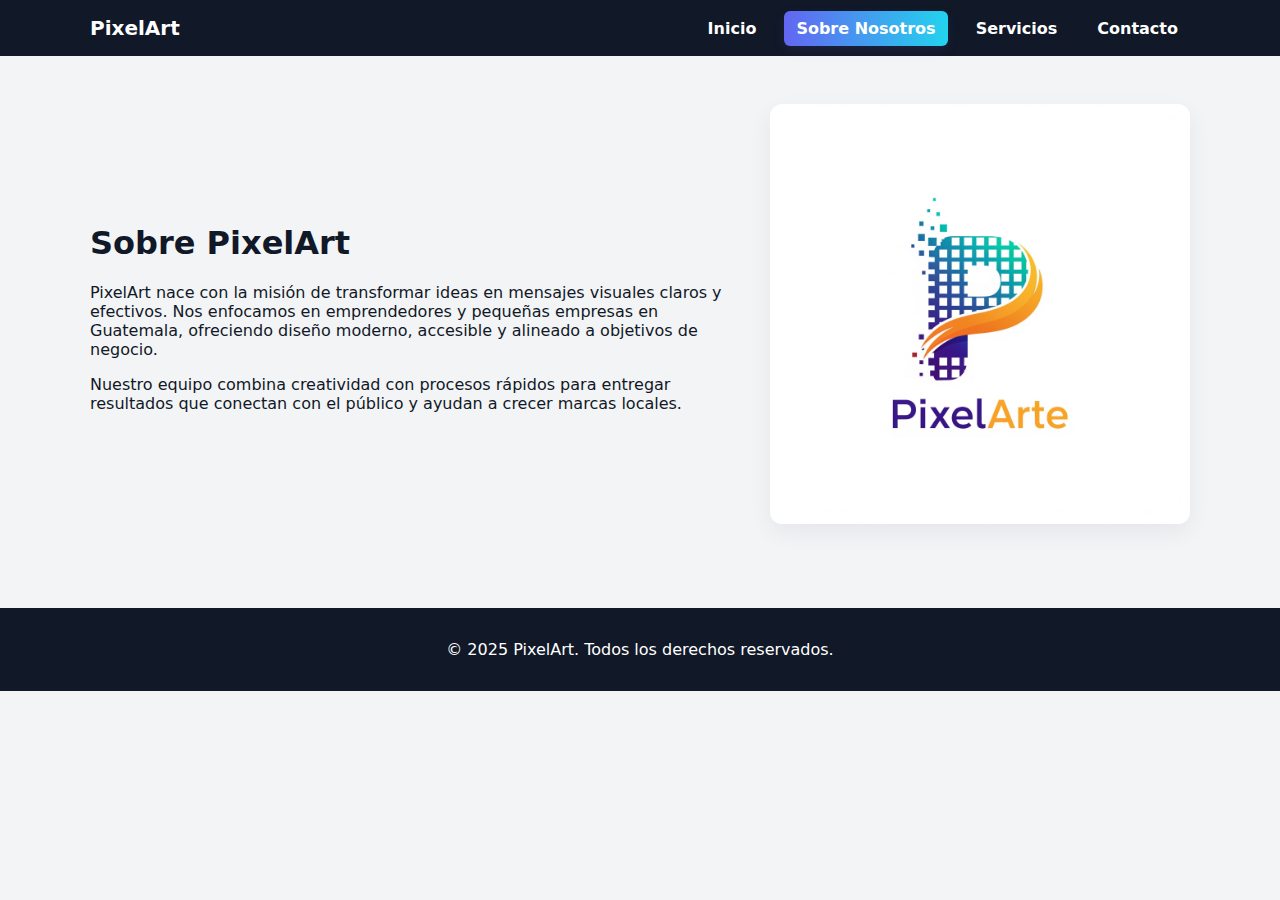
<file: about.html>
<!DOCTYPE html>
<html lang="es">
<head>
  <meta charset="utf-8" />
  <meta name="viewport" content="width=device-width,initial-scale=1" />
  <title>PixelArt - Sobre Nosotros</title>
  <link rel="stylesheet" href="styles.css" />
</head>
<body>
  <header class="site-header">
    <div class="container header-inner">
      <div class="logo">PixelArt</div>
      <nav>
        <ul class="nav-list">
          <li><a href="index.html">Inicio</a></li>
          <li><a href="about.html" class="active">Sobre Nosotros</a></li>
          <li><a href="services.html">Servicios</a></li>
          <li><a href="contact.html">Contacto</a></li>
        </ul>
      </nav>
    </div>
  </header>

  <main>
    <section class="about container">
      <div class="about-grid">
        <div class="about-text">
          <h1>Sobre PixelArt</h1>
          <p>PixelArt nace con la misión de transformar ideas en mensajes visuales claros y efectivos.
             Nos enfocamos en emprendedores y pequeñas empresas en Guatemala, ofreciendo diseño moderno,
             accesible y alineado a objetivos de negocio.</p>
          <p>Nuestro equipo combina creatividad con procesos rápidos para entregar resultados que conectan
             con el público y ayudan a crecer marcas locales.</p>
        </div>
        <div class="about-image">
          <img src="img/logo.png" alt="Equipo PixelArt" />
        </div>
      </div>
    </section>
  </main>

  <footer class="site-footer">
    <div class="container">
      <p>© 2025 PixelArt. Todos los derechos reservados.</p>
    </div>
  </footer>
</body>
</html>
</file>
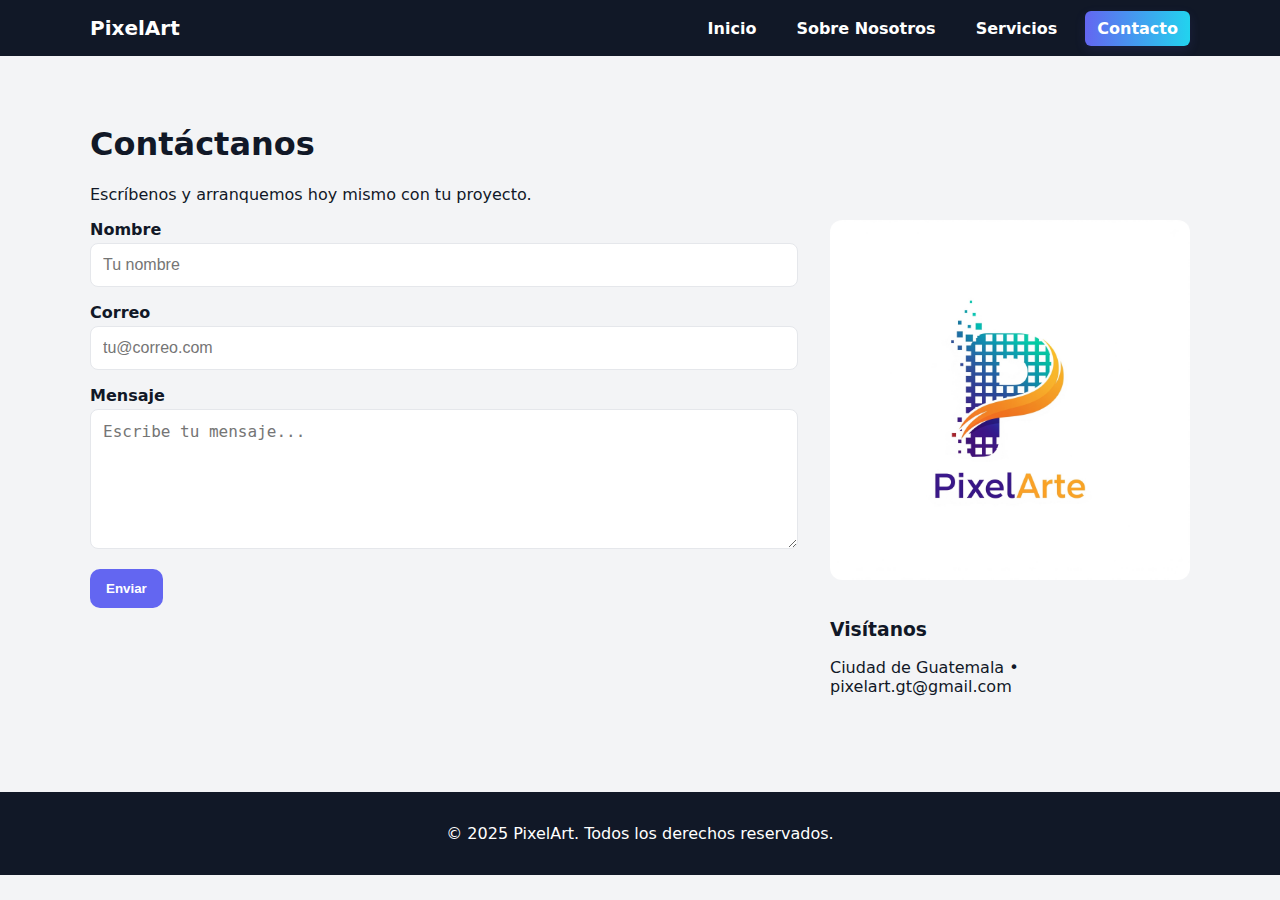
<file: contact.html>
<!DOCTYPE html>
<html lang="es">
<head>
  <meta charset="utf-8" />
  <meta name="viewport" content="width=device-width,initial-scale=1" />
  <title>PixelArt - Contacto</title>
  <link rel="stylesheet" href="styles.css" />
</head>
<body>
  <header class="site-header">
    <div class="container header-inner">
      <div class="logo">PixelArt</div>
      <nav>
        <ul class="nav-list">
          <li><a href="index.html">Inicio</a></li>
          <li><a href="about.html">Sobre Nosotros</a></li>
          <li><a href="services.html">Servicios</a></li>
          <li><a href="contact.html" class="active">Contacto</a></li>
        </ul>
      </nav>
    </div>
  </header>

  <main>
    <section class="contact container">
      <h1>Contáctanos</h1>
      <p>Escríbenos y arranquemos hoy mismo con tu proyecto.</p>

      <div class="contact-grid">
        <div class="contact-form">
          <form id="contactForm" action="#" method="post">
            <label for="nombre">Nombre</label>
            <input id="nombre" name="nombre" type="text" placeholder="Tu nombre" required />

            <label for="correo">Correo</label>
            <input id="correo" name="correo" type="email" placeholder="tu@correo.com" required />

            <label for="mensaje">Mensaje</label>
            <textarea id="mensaje" name="mensaje" rows="6" placeholder="Escribe tu mensaje..." required></textarea>

            <button class="btn" type="submit">Enviar</button>
          </form>
        </div>

        <div class="contact-info">
        
          <img src="img/logo.png" alt="Oficina PixelArt" />
          <h3>Visítanos</h3>
          <p>Ciudad de Guatemala • pixelart.gt@gmail.com</p>
        </div>
      </div>
    </section>
  </main>

  <footer class="site-footer">
    <div class="container">
      <p>© 2025 PixelArt. Todos los derechos reservados.</p>
    </div>
  </footer>

  <script>
    document.getElementById('contactForm').addEventListener('submit', function(e){
      e.preventDefault();
      alert('Gracias. El formulario está listo — conecta con tu backend para guardar datos.');
      this.reset();
    });
  </script>
</body>
</html>
</file>
<file: styles.css>
/* ========== VARIABLES (colores PixelArt) ========== */
:root{
  --black:#111827;    /* negro profundo */
  --indigo:#6366F1;   /* índigo */
  --cyan:#22D3EE;     /* cian */
  --amber:#F59E0B;    /* ámbar */
  --bg:#F3F4F6;       /* gris claro */
  --white:#ffffff;
  --muted:#6b7280;
}

/* ========== RESET y base ========== */
*{box-sizing:border-box}
html,body{height:100%}
body{
  margin:0;
  font-family: Inter, system-ui, -apple-system, "Segoe UI", Roboto, "Helvetica Neue", Arial;
  background:var(--bg);
  color:var(--black);
  -webkit-font-smoothing:antialiased;
}

.container{max-width:1100px;margin:0 auto;padding:0 1rem}

/* ========== HEADER ========== */
.site-header{
  background:var(--black);
  color:var(--white);
  position:sticky;
  top:0;
  z-index:50;
}
.header-inner{
  display:flex;
  align-items:center;
  justify-content:space-between;
  padding:1rem 0;
}
.logo{font-weight:700;font-size:1.25rem}
.nav-list{list-style:none;margin:0;padding:0;display:flex;gap:1rem}
.nav-list a{color:var(--white);text-decoration:none;padding:0.5rem 0.75rem;border-radius:6px;font-weight:600}
.nav-list a:hover{background:rgba(255,255,255,0.04)}
.nav-list a.active{background:linear-gradient(90deg,var(--indigo),var(--cyan));box-shadow:0 4px 12px rgba(99,102,241,0.12)}

/* ========== HERO ========== */
.hero{
  padding:5rem 0;
  background: linear-gradient(135deg, rgba(99,102,241,0.95), rgba(34,211,238,0.95));
  color:var(--white);
  text-align:center;
}
.hero h1{font-size:2.25rem;margin:0 0 0.5rem}
.hero p{margin:0 0 1.5rem;color:rgba(255,255,255,0.95)}
.btn{
  display:inline-block;
  background:var(--amber);
  color:var(--white);
  padding:0.75rem 1.25rem;
  border-radius:10px;
  text-decoration:none;
  font-weight:700;
}
.btn:hover{filter:brightness(0.95)}

/* ========== FEATURES / CARDS ========== */
.features{display:flex;gap:1rem;padding:3rem 0;justify-content:center;flex-wrap:wrap}
.feature{background:var(--white);border-radius:12px;padding:1rem;text-align:center;max-width:300px;box-shadow:0 6px 20px rgba(17,24,39,0.05)}
.feature img{width:100%;height:160px;object-fit:cover;border-radius:8px;margin-bottom:0.75rem}
.feature h3{color:var(--indigo);margin:0.5rem 0}

/* ========== ABOUT ========== */
.about{padding:3rem 0;background:transparent}
.about-grid{display:grid;grid-template-columns:1fr 420px;gap:2rem;align-items:center}
.about-image img{width:100%;border-radius:12px;box-shadow:0 8px 24px rgba(17,24,39,0.06)}

/* ========== SERVICES ========== */
.services{padding:3rem 0}
.service-list{display:flex;gap:1rem;flex-wrap:wrap;justify-content:center}
.service-item{background:var(--white);padding:1rem;border-radius:12px;max-width:320px;box-shadow:0 6px 20px rgba(17,24,39,0.05);text-align:center}
.service-item img{width:100%;height:160px;object-fit:cover;border-radius:8px}

/* ========== CONTACT ========== */
.contact{padding:3rem 0}
.contact-grid{display:grid;grid-template-columns:1fr 360px;gap:2rem;align-items:start}
.contact-form input,.contact-form textarea{
  width:100%;padding:0.75rem;border-radius:8px;border:1px solid #e5e7eb;margin-bottom:1rem;font-size:1rem;
}
.contact-form label{display:block;margin-bottom:0.25rem;font-weight:600}
.contact-info img{width:100%;border-radius:12px;margin-bottom:1rem}
.contact-form button{background:var(--indigo);color:var(--white);padding:0.75rem 1rem;border-radius:10px;border:none;font-weight:700;cursor:pointer}
.contact-form button:hover{background:var(--cyan);color:var(--black)}

/* ========== FOOTER ========== */
.site-footer{background:var(--black);color:var(--white);padding:1rem 0;text-align:center;margin-top:2rem}

/* ========== RESPONSIVE ========== */
@media (max-width: 900px){
  .about-grid{grid-template-columns:1fr}
  .contact-grid{grid-template-columns:1fr}
  .service-list{flex-direction:column;align-items:center}
  .hero h1{font-size:1.8rem}
}
@media (max-width: 600px){
  .nav-list{display:none} /* si quieres, puedes implementar un menú hamburguesa más adelante */
  .header-inner{justify-content:space-between}
  .hero{padding:3rem 1rem}
}
</file>
